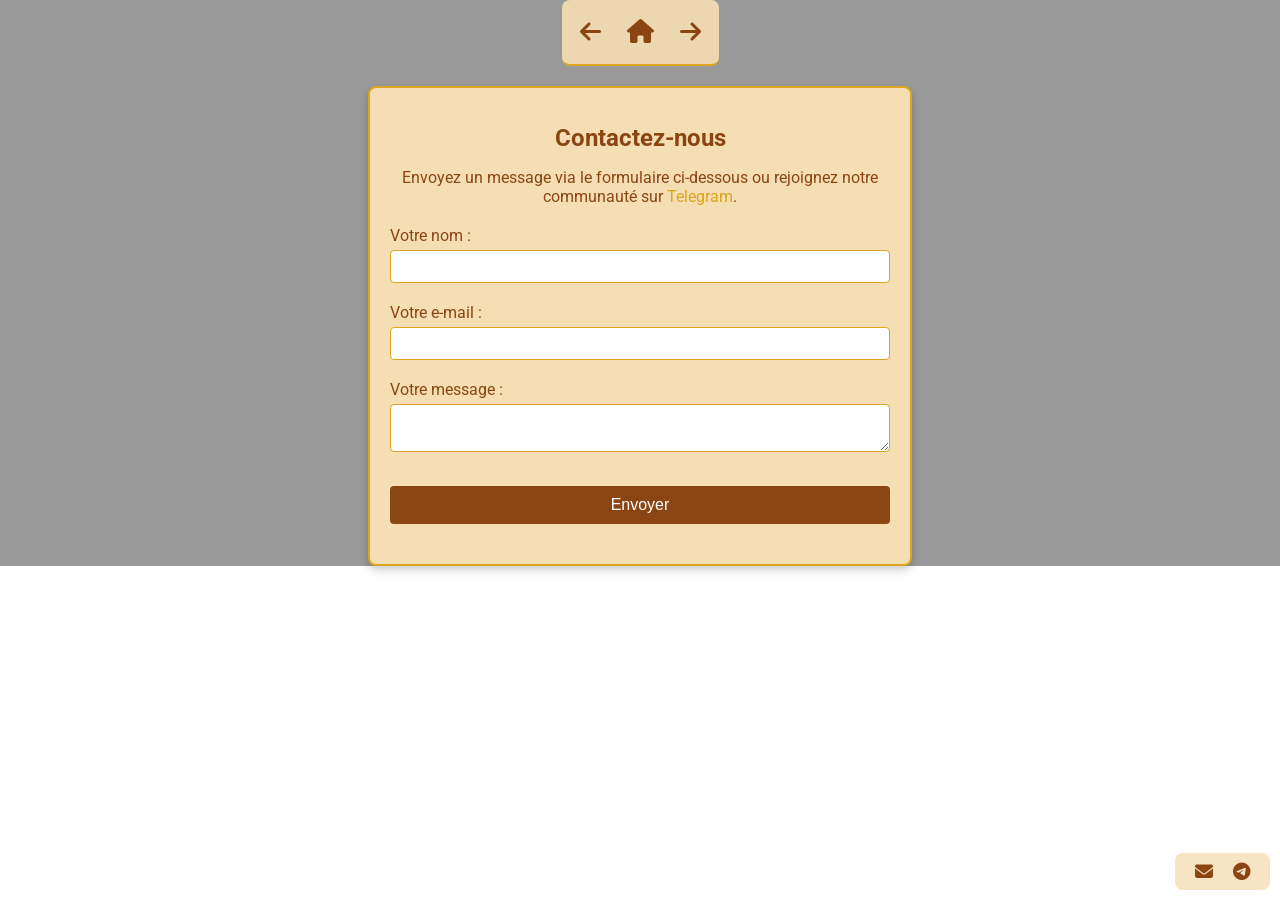
<file: contact.html>
<!DOCTYPE html>
<html lang="fr">
<head>
  <meta charset="UTF-8">
  <meta name="viewport" content="width=device-width, initial-scale=1.0">
  <title>Contact - Boulangerie du Levain</title>
  <link rel="stylesheet" href="style/style0.css">
  <link rel="stylesheet" href="style/nav.css">
  <link rel="stylesheet" href="style/contact.css">
  <link rel="stylesheet" href="https://cdnjs.cloudflare.com/ajax/libs/font-awesome/6.4.2/css/all.min.css">
</head>
<body>
  <div class="nav-bar">
    <a href="/hydratation.html" class="nav-button arrow left"><i class="fas fa-arrow-left"></i></a>
    <a href="/index.html" class="nav-button home" title="Accueil"><i class="fas fa-home"></i></a>
    <a href="/recette/recette_levain.html" class="nav-button arrow right"><i class="fas fa-arrow-right"></i></a>
  </div>
  <div class="contact-frame">
    <h1>Contactez-nous</h1>
    <p>Envoyez un message via le formulaire ci-dessous ou rejoignez notre communauté sur <a href="https://t.me/bouledulevain" target="_blank">Telegram</a>.</p>
    <form action="https://formspree.io/f/xdkdlrgz" method="POST">
      <label for="name">Votre nom :</label>
      <input type="text" id="name" name="name" required>
      <label for="email">Votre e-mail :</label>
      <input type="email" id="email" name="_replyto" required>
      <label for="message">Votre message :</label>
      <textarea id="message" name="message" required></textarea>
      <button type="submit">Envoyer</button>
    </form>
  </div>
  <script>
    function setRandomBackground() {
      const storedImage = localStorage.getItem('backgroundImage');
      if (storedImage) {
        console.log('Using stored background image');
        document.body.style.backgroundImage = `url('${storedImage}')`;
        document.body.style.backgroundSize = 'cover';
        document.body.style.backgroundPosition = 'center';
        return;
      }
      const apiKey = 'DdLm68RKMaOFFrnhe846qAD91zs3xmz0KSqhsmLnlIo';
      fetch(`https://api.unsplash.com/photos/random?query=bread&orientation=landscape&client_id=${apiKey}`)
        .then(response => {
          if (!response.ok) throw new Error(`HTTP error! Status: ${response.status}`);
          return response.json();
        })
        .then(data => {
          if (data.urls && data.urls.full) {
            const imageUrl = data.urls.full;
            document.body.style.backgroundImage = `url('${imageUrl}')`;
            document.body.style.backgroundSize = 'cover';
            document.body.style.backgroundPosition = 'center';
            localStorage.setItem('backgroundImage', imageUrl);
            console.log('New background image set and stored:', imageUrl);
          } else {
            console.error('Erreur: Aucune image reçue de l\'API Unsplash');
          }
        })
        .catch(error => console.error('Erreur lors du chargement de l\'image:', error));
    }
    window.onload = setRandomBackground;
  </script>
  <script>
    fetch('footer.html')
      .then(response => response.text())
      .then(data => {
        document.body.insertAdjacentHTML('beforeend', data);
      });
  </script>
</body>
</html>
</file>
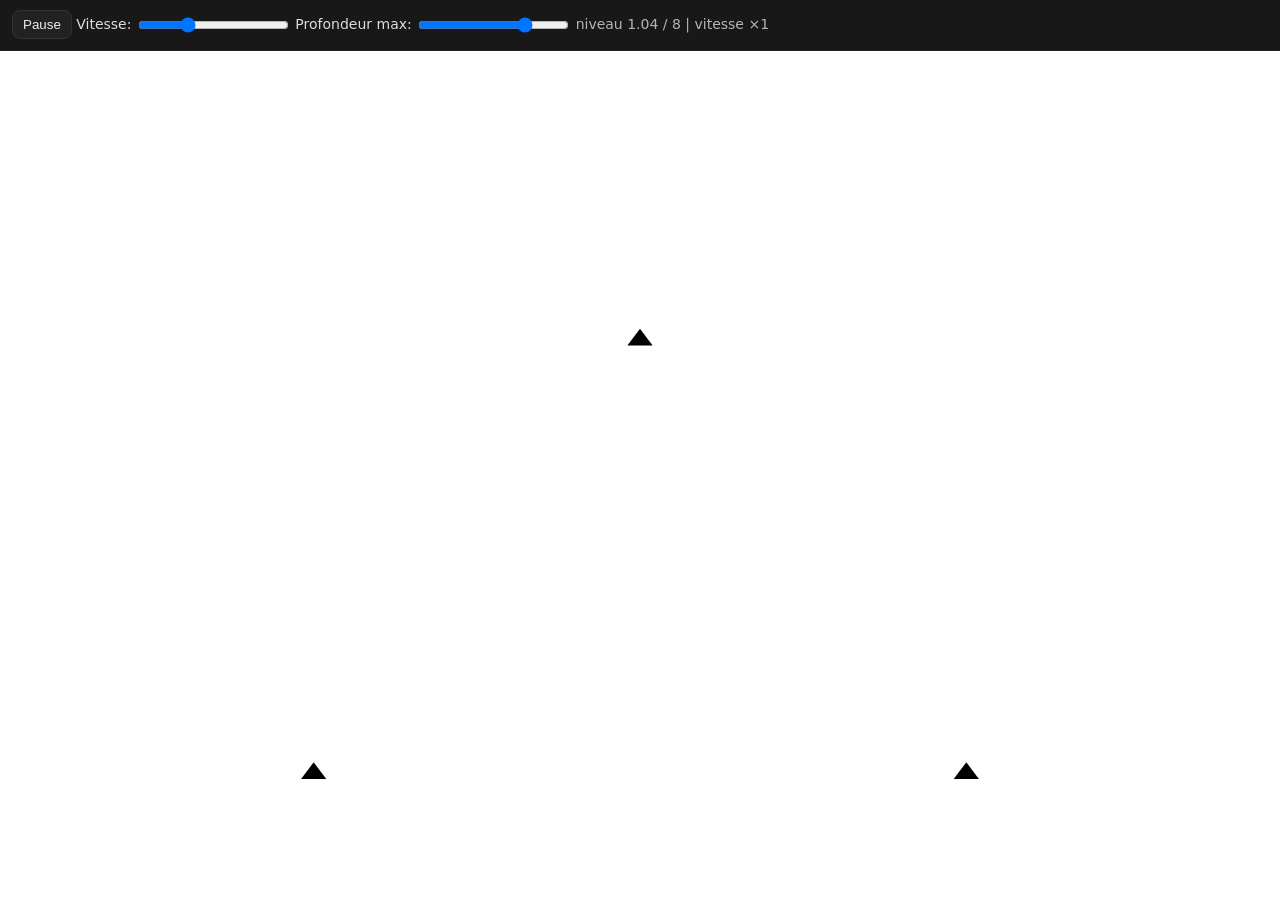
<file: sierpinski_zoom.html>
<!DOCTYPE html>
<html lang="fr">
<head>
<meta charset="utf-8" />
<meta name="viewport" content="width=device-width, initial-scale=1" />
<title>Sierpinski — zoom + révélation progressive (sans carving)</title>
<style>
  html,body{height:100%;margin:0;background:#111;color:#ddd;font:14px/1.4 system-ui,Segoe UI,Roboto,Ubuntu,Arial}
  header{padding:8px 12px;background:#181818;border-bottom:1px solid #222}
  #hud{opacity:.8}
  #cv{display:block;background:#fff;width:100vw;height:calc(100vh - 50px)}
  button,input{background:#222;border:1px solid #333;color:#eee;padding:6px 10px;border-radius:8px}
  input[type=range]{vertical-align:middle}
</style>
</head>
<body>
  <header>
    <button id="play">Pause</button>
    <label>Vitesse: <input id="speed" type="range" min="0.25" max="3" step="0.25" value="1"></label>
    <label>Profondeur max: <input id="depth" type="range" min="1" max="10" step="1" value="8"></label>
    <span id="hud"></span>
  </header>
  <canvas id="cv"></canvas>

<script>
(() => {
  const cv = document.getElementById('cv');
  const ctx = cv.getContext('2d', { alpha:false });
  const playBtn = document.getElementById('play');
  const speedInp = document.getElementById('speed');
  const depthInp = document.getElementById('depth');
  const hud = document.getElementById('hud');

  const H = Math.sqrt(3)/2; // hauteur d'un tri équilatéral de côté 1
  let playing = true;
  let speed = +speedInp.value;
  let maxDepth = +depthInp.value;

  function sizeCanvas(){
    const r = cv.getBoundingClientRect();
    const dpr = Math.max(1, window.devicePixelRatio || 1);
    cv.width  = Math.max(2, Math.floor(r.width  * dpr));
    cv.height = Math.max(2, Math.floor(r.height * dpr));
    ctx.setTransform(dpr,0,0,dpr,0,0);
  }
  window.addEventListener('resize', sizeCanvas, {passive:true});
  sizeCanvas();

  function worldBox(level){
    const w = Math.pow(0.5, level);
    return {x:0.5 - w/2, y:0, w, h:H*w};
  }
  function lerp(a,b,u){ return a + (b-a)*u; }

  function setViewFrom(box){
    const r = cv.getBoundingClientRect();
    const sx = r.width  / box.w;
    const sy = r.height / box.h;
    ctx.setTransform(sx,0,0,sy,-box.x*sx,-box.y*sy);
  }

  // Dessine un triangle par ses 3 sommets
  function fillTri3(A,B,C){
    ctx.beginPath();
    ctx.moveTo(A.x, A.y);
    ctx.lineTo(B.x, B.y);
    ctx.lineTo(C.x, C.y);
    ctx.closePath();
    ctx.fill();
  }

  // Retourne les 3 sous-triangles (haut, bas-gauche, bas-droit) du triangle ABC
  function subTriangles(A,B,C){
    const AB = {x:(A.x+B.x)/2, y:(A.y+B.y)/2};
    const AC = {x:(A.x+C.x)/2, y:(A.y+C.y)/2};
    const BC = {x:(B.x+C.x)/2, y:(B.y+C.y)/2};
    // Sous-triangles pleins de Sierpinski
    return [
      [A, AB, AC],   // haut
      [AB, B, BC],   // bas-gauche
      [AC, BC, C],   // bas-droit
    ];
  }

  // Interpole un triangle depuis son centroïde vers sa position finale (facteur t in [0,1])
  function growTriangle(T, t){
    const G = {
      x: (T[0].x + T[1].x + T[2].x)/3,
      y: (T[0].y + T[1].y + T[2].y)/3
    };
    return [
      {x: lerp(G.x, T[0].x, t), y: lerp(G.y, T[0].y, t)},
      {x: lerp(G.x, T[1].x, t), y: lerp(G.y, T[1].y, t)},
      {x: lerp(G.x, T[2].x, t), y: lerp(G.y, T[2].y, t)},
    ];
  }

  // Révélation progressive SANS triangle plein de fond:
  // - si currentLevel < floor(effDepth): déplie entièrement (3 sous-niveaux).
  // - si currentLevel == floor(effDepth): dessine UNIQUEMENT les 3 sous-tris qui GRANDISSENT (t=frac(effDepth)).
  // - si currentLevel > floor(effDepth): ne dessine rien (trop tôt).
  function drawProgressive(A,B,C, currentLevel, effDepth, maxDepth){
    if (currentLevel >= maxDepth) return;

    const k = Math.floor(effDepth);
    const t = effDepth - k;

    if (currentLevel < k){
      const subs = subTriangles(A,B,C);
      drawProgressive(...subs[0], currentLevel+1, effDepth, maxDepth);
      drawProgressive(...subs[1], currentLevel+1, effDepth, maxDepth);
      drawProgressive(...subs[2], currentLevel+1, effDepth, maxDepth);
    } else if (currentLevel > k){
      // On attend le zoom
      return;
    } else {
      // currentLevel == k : on fait GRANDIR les 3 sous-triangles
      const subs = subTriangles(A,B,C);
      const g0 = growTriangle(subs[0], t);
      const g1 = growTriangle(subs[1], t);
      const g2 = growTriangle(subs[2], t);
      fillTri3(g0[0], g0[1], g0[2]);
      fillTri3(g1[0], g1[1], g1[2]);
      fillTri3(g2[0], g2[1], g2[2]);
      // On ne descend pas encore aux niveaux suivants; ils arriveront au prochain palier.
    }
  }

  // Animation
  let T = 0, last = performance.now();
  const secPerLevel = 1.2;

  function frame(now){
    const dt = (now - last)/1000; last = now;
    if (playing) T += dt * speed;

    const pos = T / secPerLevel;
    const eff = ((pos % maxDepth) + maxDepth) % maxDepth; // [0, maxDepth)

    // Interpolation de la vue entre deux niveaux
    const base = Math.floor(eff), u = eff - base;
    const b0 = worldBox(base), b1 = worldBox(base+1);
    const view = { x: lerp(b0.x,b1.x,u), y: lerp(b0.y,b1.y,u), w: lerp(b0.w,b1.w,u), h: lerp(b0.h,b1.h,u) };

    // Efface
    ctx.setTransform(1,0,0,1,0,0);
    const r = cv.getBoundingClientRect();
    ctx.fillStyle = '#fff';
    ctx.fillRect(0,0,r.width,r.height);

    // Place la vue
    setViewFrom(view);

    // Dessin noir
    ctx.fillStyle = '#000';

    // Triangle monde de départ (équilatéral côté 1)
    const A = {x:0.5, y:0};
    const B = {x:0,   y:H};
    const C = {x:1,   y:H};

    drawProgressive(A,B,C, 0, eff, maxDepth);

    // HUD
    ctx.setTransform(1,0,0,1,0,0);
    hud.textContent = `niveau ${eff.toFixed(2)} / ${maxDepth} | vitesse ×${speed}`;
    requestAnimationFrame(frame);
  }
  requestAnimationFrame(frame);

  // UI
  playBtn.addEventListener('click', () => {
    playing = !playing;
    playBtn.textContent = playing ? 'Pause' : 'Lecture';
  });
  speedInp.addEventListener('input', () => speed = +speedInp.value);
  depthInp.addEventListener('input', () => maxDepth = +depthInp.value);
})();
</script>
</body>
</html>
</file>
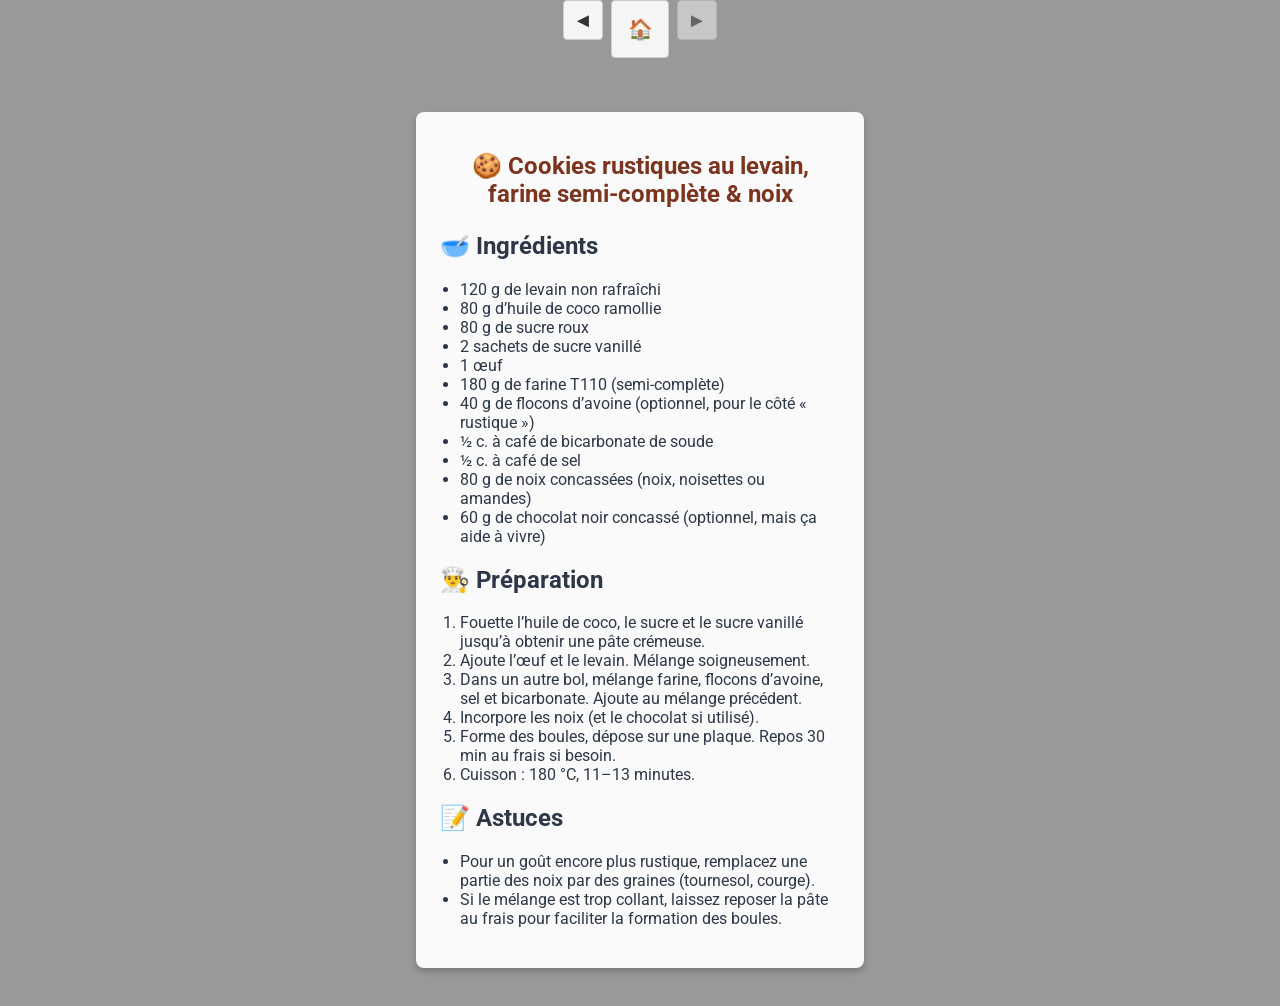
<file: recette/cookies-rustiques.html>
<!DOCTYPE html>
<html lang="fr">
<head>
<meta charset="UTF-8">
<meta name="viewport" content="width=device-width, initial-scale=1.0">
<title>Cookies rustiques au levain - Boulangerie</title>
<link id="stylesheet" rel="stylesheet" href="../style/style0.css">
<style>
.nav-bar {
display: flex;
justify-content: center;
gap: 8px;
margin-bottom: 16px;
}
.nav-button {
display: inline-flex;
align-items: center;
justify-content: center;
width: 40px;
height: 40px;
padding: 8px;
background-color: #f5f5f5;
border: 1px solid #ccc;
border-radius: 4px;
text-decoration: none;
color: #333;
font-size: 20px;
transition: background-color 0.3s ease, transform 0.3s ease, box-shadow 0.3s ease;
}
.nav-button:hover:not(.disabled) {
background-color: #e0e0e0;
transform: scale(1.1);
box-shadow: 0 2px 4px rgba(0,0,0,0.2);
}
.nav-button.disabled {
opacity: 0.5;
cursor: not-allowed;
}
.card ul, .card ol {
padding-left: 20px;
}
</style>
</head>
<body>
<div class="nav-bar">
<button class="nav-button" onclick="history.back()">◄</button>
<a class="nav-button" href="../index.html" onclick="setRandomStylesheet()">🏠</a>
<button class="nav-button" id="forwardButton" onclick="history.forward()">►</button>
</div>
<div class="container">
<div class="card">
<h1>🍪 Cookies rustiques au levain, farine semi-complète & noix</h1>
<h2>🥣 Ingrédients</h2>
<ul>
<li>120 g de levain non rafraîchi</li>
<li>80 g d’huile de coco ramollie</li>
<li>80 g de sucre roux</li>
<li>2 sachets de sucre vanillé</li>
<li>1 œuf</li>
<li>180 g de farine T110 (semi-complète)</li>
<li>40 g de flocons d’avoine (optionnel, pour le côté « rustique »)</li>
<li>½ c. à café de bicarbonate de soude</li>
<li>½ c. à café de sel</li>
<li>80 g de noix concassées (noix, noisettes ou amandes)</li>
<li>60 g de chocolat noir concassé (optionnel, mais ça aide à vivre)</li>
</ul>
<h2>👨‍🍳 Préparation</h2>
<ol>
<li>Fouette l’huile de coco, le sucre et le sucre vanillé jusqu’à obtenir une pâte crémeuse.</li>
<li>Ajoute l’œuf et le levain. Mélange soigneusement.</li>
<li>Dans un autre bol, mélange farine, flocons d’avoine, sel et bicarbonate. Ajoute au mélange précédent.</li>
<li>Incorpore les noix (et le chocolat si utilisé).</li>
<li>Forme des boules, dépose sur une plaque. Repos 30 min au frais si besoin.</li>
<li>Cuisson : 180 °C, 11–13 minutes.</li>
</ol>
<h2>📝 Astuces</h2>
<ul>
<li>Pour un goût encore plus rustique, remplacez une partie des noix par des graines (tournesol, courge).</li>
<li>Si le mélange est trop collant, laissez reposer la pâte au frais pour faciliter la formation des boules.</li>
</ul>
</div>
</div>
<script>
function applyStoredStylesheet() {
const styleIndex = localStorage.getItem('styleIndex') || '0';
console.log('Applying stylesheet: style' + styleIndex + '.css');
document.getElementById('stylesheet').href = `../style/style${styleIndex}.css`;
}
function setRandomStylesheet() {
const styleIndex = new Date().getSeconds() % 10;
console.log('Setting styleIndex: ' + styleIndex);
localStorage.setItem('styleIndex', styleIndex);
applyStoredStylesheet();
}
function setRandomBackground() {
const storedImage = localStorage.getItem('backgroundImage');
if (storedImage) {
console.log('Using stored background image');
document.body.style.backgroundImage = `url('${storedImage}')`;
return;
}
const apiKey = 'DdLm68RKMaOFFrnhe846qAD91zs3xmz0KSqhsmLnlIo';
fetch(`https://api.unsplash.com/photos/random?query=bread&orientation=landscape&client_id=${apiKey}`)
.then(response => {
if (!response.ok) throw new Error(`HTTP error! Status: ${response.status}`);
return response.json();
})
.then(data => {
if (data.urls && data.urls.full) {
const imageUrl = data.urls.full;
document.body.style.backgroundImage = `url('${imageUrl}')`;
localStorage.setItem('backgroundImage', imageUrl);
console.log('New background image set and stored:', imageUrl);
} else {
console.error('Erreur: Aucune image reçue de l\'API Unsplash');
}
})
.catch(error => console.error('Erreur lors du chargement de l\'image:', error));
}
function updateForwardButton() {
const forwardButton = document.getElementById('forwardButton');
forwardButton.classList.add('disabled');
}
applyStoredStylesheet();
setRandomBackground();
updateForwardButton();
</script>
</body>
</html>
</file>
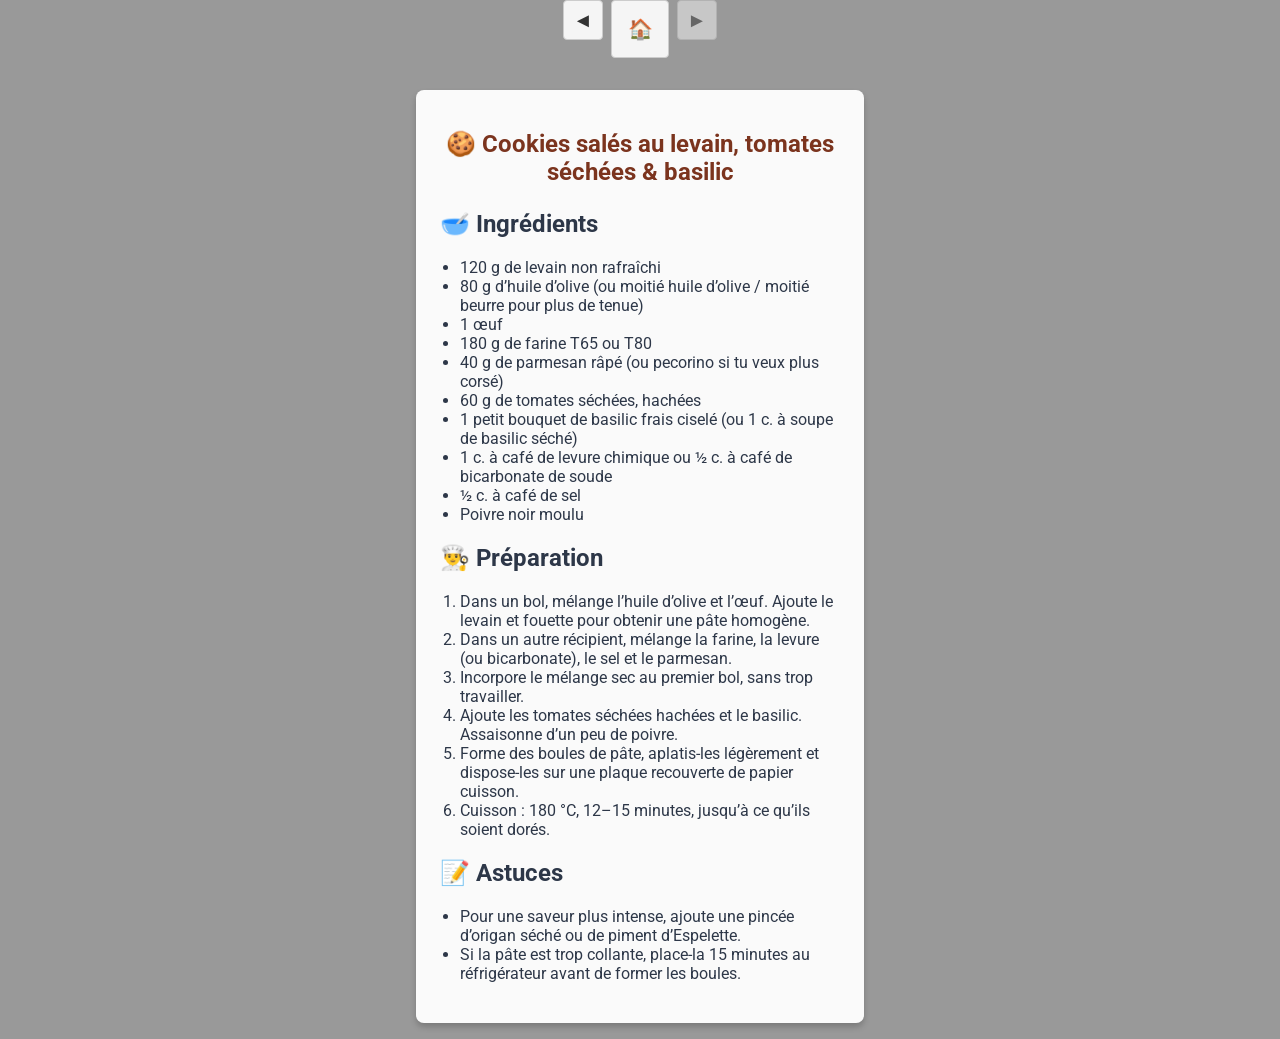
<file: recette/cookies-sales-tomates-basilis-au-levain.html>
<!DOCTYPE html>
<html lang="fr">
<head>
<meta charset="UTF-8">
<meta name="viewport" content="width=device-width, initial-scale=1.0">
<title>Cookies salés au levain, tomates séchées & basilic - Boulangerie</title>
<link id="stylesheet" rel="stylesheet" href="../style/style0.css">
<style>
.nav-bar {
display: flex;
justify-content: center;
gap: 8px;
margin-bottom: 16px;
}
.nav-button {
display: inline-flex;
align-items: center;
justify-content: center;
width: 40px;
height: 40px;
padding: 8px;
background-color: #f5f5f5;
border: 1px solid #ccc;
border-radius: 4px;
text-decoration: none;
color: #333;
font-size: 20px;
transition: background-color 0.3s ease, transform 0.3s ease, box-shadow 0.3s ease;
}
.nav-button:hover:not(.disabled) {
background-color: #e0e0e0;
transform: scale(1.1);
box-shadow: 0 2px 4px rgba(0,0,0,0.2);
}
.nav-button.disabled {
opacity: 0.5;
cursor: not-allowed;
}
.card ul, .card ol {
padding-left: 20px;
}
</style>
</head>
<body>
<div class="nav-bar">
<button class="nav-button" onclick="history.back()">◄</button>
<a class="nav-button" href="../index.html" onclick="setRandomStylesheet()">🏠</a>
<button class="nav-button" id="forwardButton" onclick="history.forward()">►</button>
</div>
<div class="container">
<div class="card">
<h1>🍪 Cookies salés au levain, tomates séchées & basilic</h1>
<h2>🥣 Ingrédients</h2>
<ul>
<li>120 g de levain non rafraîchi</li>
<li>80 g d’huile d’olive (ou moitié huile d’olive / moitié beurre pour plus de tenue)</li>
<li>1 œuf</li>
<li>180 g de farine T65 ou T80</li>
<li>40 g de parmesan râpé (ou pecorino si tu veux plus corsé)</li>
<li>60 g de tomates séchées, hachées</li>
<li>1 petit bouquet de basilic frais ciselé (ou 1 c. à soupe de basilic séché)</li>
<li>1 c. à café de levure chimique ou ½ c. à café de bicarbonate de soude</li>
<li>½ c. à café de sel</li>
<li>Poivre noir moulu</li>
</ul>
<h2>👨‍🍳 Préparation</h2>
<ol>
<li>Dans un bol, mélange l’huile d’olive et l’œuf. Ajoute le levain et fouette pour obtenir une pâte homogène.</li>
<li>Dans un autre récipient, mélange la farine, la levure (ou bicarbonate), le sel et le parmesan.</li>
<li>Incorpore le mélange sec au premier bol, sans trop travailler.</li>
<li>Ajoute les tomates séchées hachées et le basilic. Assaisonne d’un peu de poivre.</li>
<li>Forme des boules de pâte, aplatis-les légèrement et dispose-les sur une plaque recouverte de papier cuisson.</li>
<li>Cuisson : 180 °C, 12–15 minutes, jusqu’à ce qu’ils soient dorés.</li>
</ol>
<h2>📝 Astuces</h2>
<ul>
<li>Pour une saveur plus intense, ajoute une pincée d’origan séché ou de piment d’Espelette.</li>
<li>Si la pâte est trop collante, place-la 15 minutes au réfrigérateur avant de former les boules.</li>
</ul>
</div>
</div>
<script>
function applyStoredStylesheet() {
const styleIndex = localStorage.getItem('styleIndex') || '0';
console.log('Applying stylesheet: style' + styleIndex + '.css');
document.getElementById('stylesheet').href = `../style/style${styleIndex}.css`;
}
function setRandomStylesheet() {
const styleIndex = new Date().getSeconds() % 10;
console.log('Setting styleIndex: ' + styleIndex);
localStorage.setItem('styleIndex', styleIndex);
applyStoredStylesheet();
}
function setRandomBackground() {
const storedImage = localStorage.getItem('backgroundImage');
if (storedImage) {
console.log('Using stored background image');
document.body.style.backgroundImage = `url('${storedImage}')`;
return;
}
const apiKey = 'DdLm68RKMaOFFrnhe846qAD91zs3xmz0KSqhsmLnlIo';
fetch(`https://api.unsplash.com/photos/random?query=bread&orientation=landscape&client_id=${apiKey}`)
.then(response => {
if (!response.ok) throw new Error(`HTTP error! Status: ${response.status}`);
return response.json();
})
.then(data => {
if (data.urls && data.urls.full) {
const imageUrl = data.urls.full;
document.body.style.backgroundImage = `url('${imageUrl}')`;
localStorage.setItem('backgroundImage', imageUrl);
console.log('New background image set and stored:', imageUrl);
} else {
console.error('Erreur: Aucune image reçue de l\'API Unsplash');
}
})
.catch(error => console.error('Erreur lors du chargement de l\'image:', error));
}
function updateForwardButton() {
const forwardButton = document.getElementById('forwardButton');
forwardButton.classList.add('disabled');
}
applyStoredStylesheet();
setRandomBackground();
updateForwardButton();
</script>
</body>
</html>
</file>
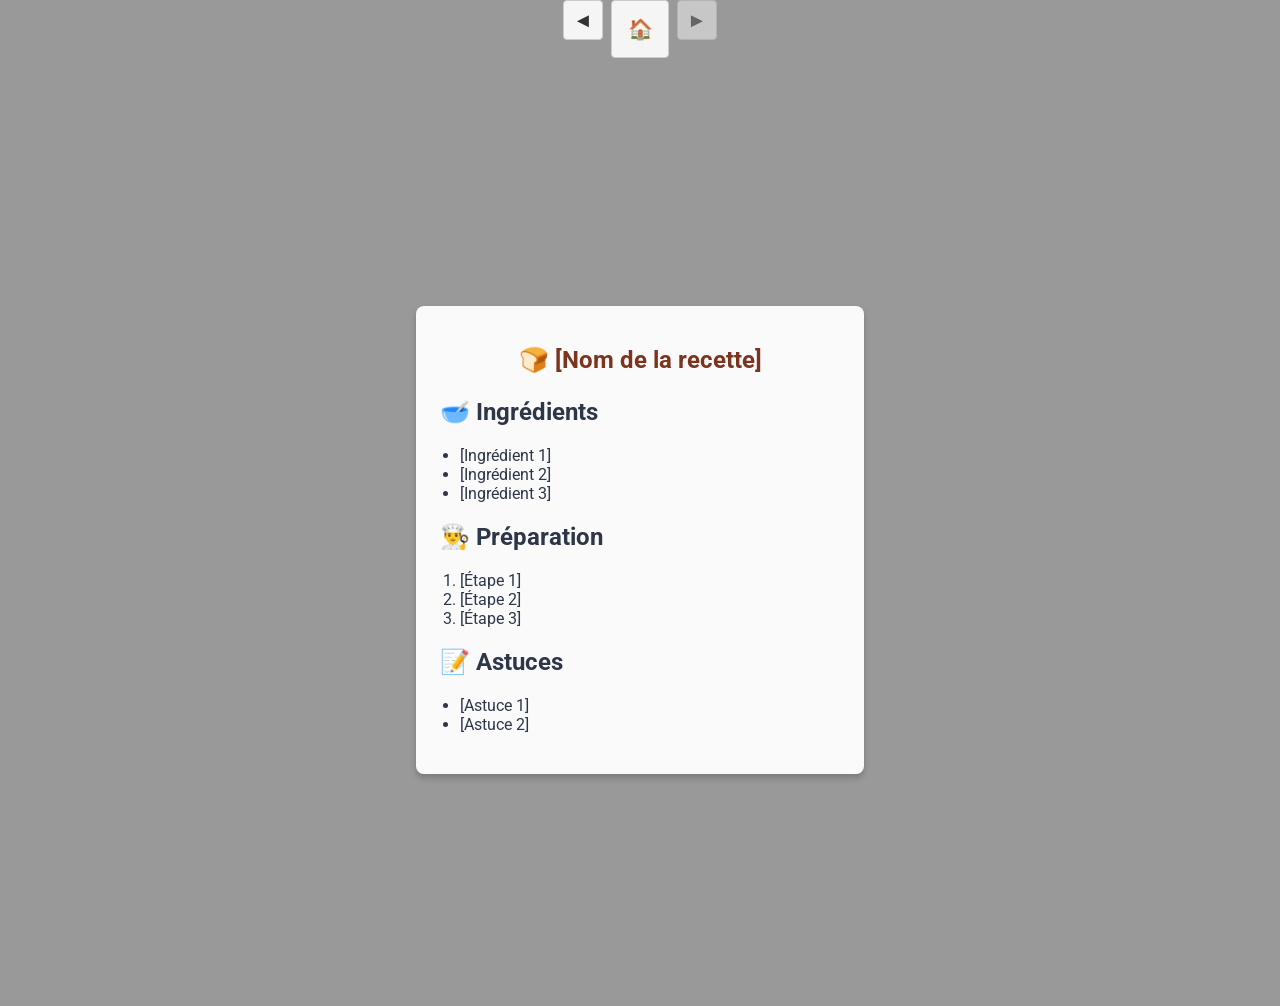
<file: recette/template_recette.html>
<!DOCTYPE html>
<html lang="fr">
<head>
    <meta charset="UTF-8">
    <meta name="viewport" content="width=device-width, initial-scale=1.0">
    <title>[Nom de la recette] - Boulangerie</title>
    <link id="stylesheet" rel="stylesheet" href="../style/style0.css">
    <style>
        .nav-bar {
            display: flex;
            justify-content: center;
            gap: 8px;
            margin-bottom: 16px;
        }
        .nav-button {
            display: inline-flex;
            align-items: center;
            justify-content: center;
            width: 40px;
            height: 40px;
            padding: 8px;
            background-color: #f5f5f5;
            border: 1px solid #ccc;
            border-radius: 4px;
            text-decoration: none;
            color: #333;
            font-size: 20px;
            transition: background-color 0.3s ease, transform 0.3s ease, box-shadow 0.3s ease;
        }
        .nav-button:hover:not(.disabled) {
            background-color: #e0e0e0;
            transform: scale(1.1);
            box-shadow: 0 2px 4px rgba(0,0,0,0.2);
        }
        .nav-button.disabled {
            opacity: 0.5;
            cursor: not-allowed;
        }
        .card ul, .card ol {
            padding-left: 20px;
        }
    </style>
</head>
<body>
    <div class="nav-bar">
        <button class="nav-button" onclick="history.back()">◄</button>
        <a class="nav-button" href="../index.html" onclick="setRandomStylesheet()">🏠</a>
        <button class="nav-button" id="forwardButton" onclick="history.forward()">►</button>
    </div>
    <div class="container">
        <div class="card">
            <h1>🍞 [Nom de la recette]</h1>
            <h2>🥣 Ingrédients</h2>
            <ul>
                <li>[Ingrédient 1]</li>
                <li>[Ingrédient 2]</li>
                <li>[Ingrédient 3]</li>
                <!-- Ajouter d'autres ingrédients selon besoin -->
            </ul>
            <h2>👨‍🍳 Préparation</h2>
            <ol>
                <li>[Étape 1]</li>
                <li>[Étape 2]</li>
                <li>[Étape 3]</li>
                <!-- Ajouter d'autres étapes selon besoin -->
            </ol>
            <h2>📝 Astuces</h2>
            <ul>
                <li>[Astuce 1]</li>
                <li>[Astuce 2]</li>
                <!-- Ajouter d'autres astuces selon besoin -->
            </ul>
        </div>
    </div>
    <script>
        function applyStoredStylesheet() {
            const styleIndex = localStorage.getItem('styleIndex') || '0';
            console.log('Applying stylesheet: style' + styleIndex + '.css');
            document.getElementById('stylesheet').href = `../style/style${styleIndex}.css`;
        }
        function setRandomStylesheet() {
            const styleIndex = new Date().getSeconds() % 10;
            console.log('Setting styleIndex: ' + styleIndex);
            localStorage.setItem('styleIndex', styleIndex);
            applyStoredStylesheet();
        }
        function setRandomBackground() {
            const storedImage = localStorage.getItem('backgroundImage');
            if (storedImage) {
                console.log('Using stored background image');
                document.body.style.backgroundImage = `url('${storedImage}')`;
                return;
            }
            const apiKey = 'DdLm68RKMaOFFrnhe846qAD91zs3xmz0KSqhsmLnlIo';
            fetch(`https://api.unsplash.com/photos/random?query=bread&orientation=landscape&client_id=${apiKey}`)
                .then(response => {
                    if (!response.ok) throw new Error(`HTTP error! Status: ${response.status}`);
                    return response.json();
                })
                .then(data => {
                    if (data.urls && data.urls.full) {
                        const imageUrl = data.urls.full;
                        document.body.style.backgroundImage = `url('${imageUrl}')`;
                        localStorage.setItem('backgroundImage', imageUrl);
                        console.log('New background image set and stored:', imageUrl);
                    } else {
                        console.error('Erreur: Aucune image reçue de l\'API Unsplash');
                    }
                })
                .catch(error => console.error('Erreur lors du chargement de l\'image:', error));
        }
        function updateForwardButton() {
            const forwardButton = document.getElementById('forwardButton');
            forwardButton.classList.add('disabled');
        }
        applyStoredStylesheet();
        setRandomBackground();
        updateForwardButton();
    </script>
</body>
</html>
</file>
<file: style/style0.css>
/* Style général */
@import url('https://fonts.googleapis.com/css2?family=Roboto:wght@400;700&display=swap');

body {
    font-family: 'Roboto', sans-serif;
    background-size: cover;
    background-position: center;
    background-attachment: fixed;
    background-repeat: no-repeat;
    margin: 0;
    padding: 0;
    position: relative;
    z-index: 1;
}

/* Superposition pour améliorer la lisibilité */
body::before {
    content: '';
    position: absolute;
    top: 0;
    left: 0;
    width: 100%;
    height: 100%;
    background-color: rgba(0, 0, 0, 0.4);
    z-index: -1;
}

/* Conteneur principal */
.container {
    position: relative;
    z-index: 1; /* Place le conteneur au-dessus des particules */
    min-height: 100vh;
    display: flex;
    justify-content: center;
    align-items: center;
    padding: 16px;
    background-color: transparent;
}

/* Carte centrale */
.card {
    background-color: rgba(255, 255, 255, 0.95);
    border-radius: 8px;
    box-shadow: 0 4px 6px rgba(0, 0, 0, 0.2);
    padding: 24px;
    max-width: 400px;
    width: 100%;
    color: #2d3748;
}

/* Bouton de lien */
.button {
    display: block;
    width: 100%;
    padding: 8px;
    background-color: #9c4221;
    color: white;
    text-align: center;
    text-decoration: none;
    border-radius: 4px;
    font-size: 1rem;
    transition: background-color 0.2s;
    margin-bottom: 12px;
}

/* Boutons dans .container, .card ou .hydration-form */
.container button, .card button, .hydration-form button {
    width: 100%;
    padding: 8px;
    border: none;
    border-radius: 4px;
    font-size: 1rem;
    cursor: pointer;
    transition: background-color 0.2s;
}

/* Styles pour le footer */
.contact-footer {
    position: fixed;
    bottom: 10px;
    right: 10px;
    text-align: right;
    font-size: 18px;
    background-color: rgba(245, 222, 179, 0.7);
    padding: 8px 12px;
    border-radius: 8px;
    z-index: 1000;
}
.contact-footer a {
    color: #8B4513;
    margin: 0 8px;
    text-decoration: none;
}
.contact-footer a:hover {
    color: #DAA520;
}
/* Reste des styles inchangés */

/* Titre */
h1 {
    font-size: 1.5rem;
    font-weight: bold;
    color: #7b341e;
    text-align: center;
    margin-bottom: 24px;
}

/* Texte d'introduction */
.intro {
    font-size: 1rem;
    color: #2d3748;
    text-align: center;
    margin-bottom: 24px;
    line-height: 1.5;
}

/* Bouton de lien */
.button {    display: block;    width: 100%;    padding: 8px;    background-color: #9c4221;    color: white;    text-align: center;    text-decoration: none;    border-radius: 4px;    font-size: 1rem;    transition: background-color 0.2s;    margin-bottom: 12px;}

.form-group label {
    display: block;
    font-size: 0.875rem;
    font-weight: 500;
    color: #2d3748;
    margin-bottom: 4px;
}

.form-group select,
.form-group input {
    width: 100%;
    padding: 8px;
    border: 1px solid #e2e8f0;
    border-radius: 4px;
    font-size: 1rem;
    transition: border-color 0.2s;
}

.form-group select:focus,
.form-group input:focus {
    outline: none;
    border-color: #9c4221;
    box-shadow: 0 0 0 2px rgba(156, 66, 33, 0.2);
}

/* Entrée pour les farines */
.flour-entry {
    display: flex;
    gap: 8px;
    margin-top: 4px;
}

.flour-type,
.flour-quantity {
    width: 50%;
}

/* Boutons */
button {
    width: 100%;
    padding: 8px;
    border: none;
    border-radius: 4px;
    font-size: 1rem;
    cursor: pointer;
    transition: background-color 0.2s;
}

#add-flour {
    background-color: #fef7e0;
    color: #7b341e;
}

#add-flour:hover {
    background-color: #f7e1b5;
}

#calculate, #save-recipe, #calculate-base-temp {
    background-color: #9c4221;
    color: white;
}

#calculate:hover, #save-recipe:hover, #calculate-base-temp:hover {
    background-color: #7b341e;
}

/* Résultat */
#result {
    margin-top: 16px;
    text-align: center;
    color: #2d3748;
}

#result p {
    margin: 4px 0;
}

#result .error {
    color: #dc2626;
}

#result .success {
    color: #15803d;
}

/* Cacher le bouton de sauvegarde et TDB par défaut */
.hidden {
    display: none;
}

/* Particules amnimations */ 
#particles-js {
  position: fixed;
  width: 100%;
  height: 100%;
  z-index: 0; /* Place les particules juste au-dessus de l'image de fond */
  background: transparent;  /* Fond transparent pour voir l'image de fond */
}
</file>
<file: style/nav.css>
.nav-bar {
  display: flex;
  justify-content: center;
  gap: 10px;
  padding: 10px;
  background-color: rgba(245, 222, 179, 0.7); /* Réduit l'opacité à 0.7 */
  border-bottom: 2px solid #DAA520;
  margin-bottom: 20px;
  width: fit-content;
  margin-left: auto;
  margin-right: auto;
  border-radius: 8px; /* Ajoute des arrondis de 8px */
}
.nav-button {
  color: #8B4513;
  text-decoration: none;
  font-size: 18px;
  padding: 8px 16px;
  border-radius: 4px;
  transition: background-color 0.3s;
}
.nav-button:hover:not(.disabled) {
  background-color: #DAA520;
  color: white;
}
.nav-button.disabled {
  color: #A9A9A9;
  cursor: not-allowed;
}
.nav-button.arrow {
  font-size: 24px;
  padding: 8px;
}
.nav-button.home {
  font-size: 24px;
  padding: 8px;
}
.nav-bar button.nav-button {
  width: auto;
  display: inline-flex;
  padding: 8px;
  margin: 0;
  background-color: transparent;
}
</file>
<file: style/contact.css>
.nav-bar {
  display: flex;
  justify-content: center;
  gap: 10px;
  padding: 10px;
  background-color: rgba(245, 222, 179, 0.9); /* Beige semi-opaque */
  border-bottom: 2px solid #DAA520; /* Bordure dorée */
  margin-bottom: 20px;
}
.nav-button {
  color: #8B4513; /* Brun rustique */
  text-decoration: none;
  font-size: 18px;
  padding: 8px 16px;
  border-radius: 4px;
  transition: background-color 0.3s;
}
.nav-button:hover:not(.disabled) {
  background-color: #DAA520; /* Doré */
  color: white;
}
.nav-button.disabled {
  color: #A9A9A9; /* Gris */
  cursor: not-allowed;
}
.nav-button.arrow {
  font-size: 24px;
  padding: 8px;
}
.nav-button.home {
  font-size: 24px; /* Même taille que les flèches */
  padding: 8px;
}
.contact-frame {
  max-width: 500px;
  margin: 20px auto;
  padding: 20px;
  background-color: rgba(245, 222, 179, 1); /* Beige opaque */
  border: 2px solid #DAA520; /* Bordure dorée */
  border-radius: 8px;
  text-align: center;
  box-shadow: 0 4px 8px rgba(0, 0, 0, 0.2);
}
.contact-frame h1 {
  color: #8B4513; /* Brun rustique */
  margin-bottom: 10px;
}
.contact-frame p {
  color: #8B4513;
  margin-bottom: 20px;
}
.contact-frame a {
  color: #DAA520; /* Doré */
  text-decoration: none;
}
.contact-frame a:hover {
  text-decoration: underline;
}
.contact-footer {
  position: fixed;
  bottom: 10px;
  right: 10px;
  text-align: right;
  font-size: 18px;
  background-color: rgba(245, 222, 179, 0.8);
  padding: 8px 12px;
  border-radius: 8px;
  z-index: 1000;
}
.contact-footer a {
  color: #8B4513;
  margin: 0 8px;
  text-decoration: none;
}
.contact-footer a:hover {
  color: #DAA520;
}
form {
  max-width: 100%;
  padding: 0;
  background: none;
}
label {
  display: block;
  margin: 10px 0 5px;
  color: #8B4513;
  text-align: left;
}
input, textarea {
  width: 100%;
  padding: 8px;
  margin-bottom: 10px;
  border: 1px solid #DAA520;
  border-radius: 4px;
  box-sizing: border-box;
}
button {
  background-color: #8B4513;
  color: white;
  padding: 10px 20px;
  border: none;
  border-radius: 4px;
  cursor: pointer;
  display: block;
  margin: 20px auto;
}
button:hover {
  background-color: #DAA520;
}
</file>
